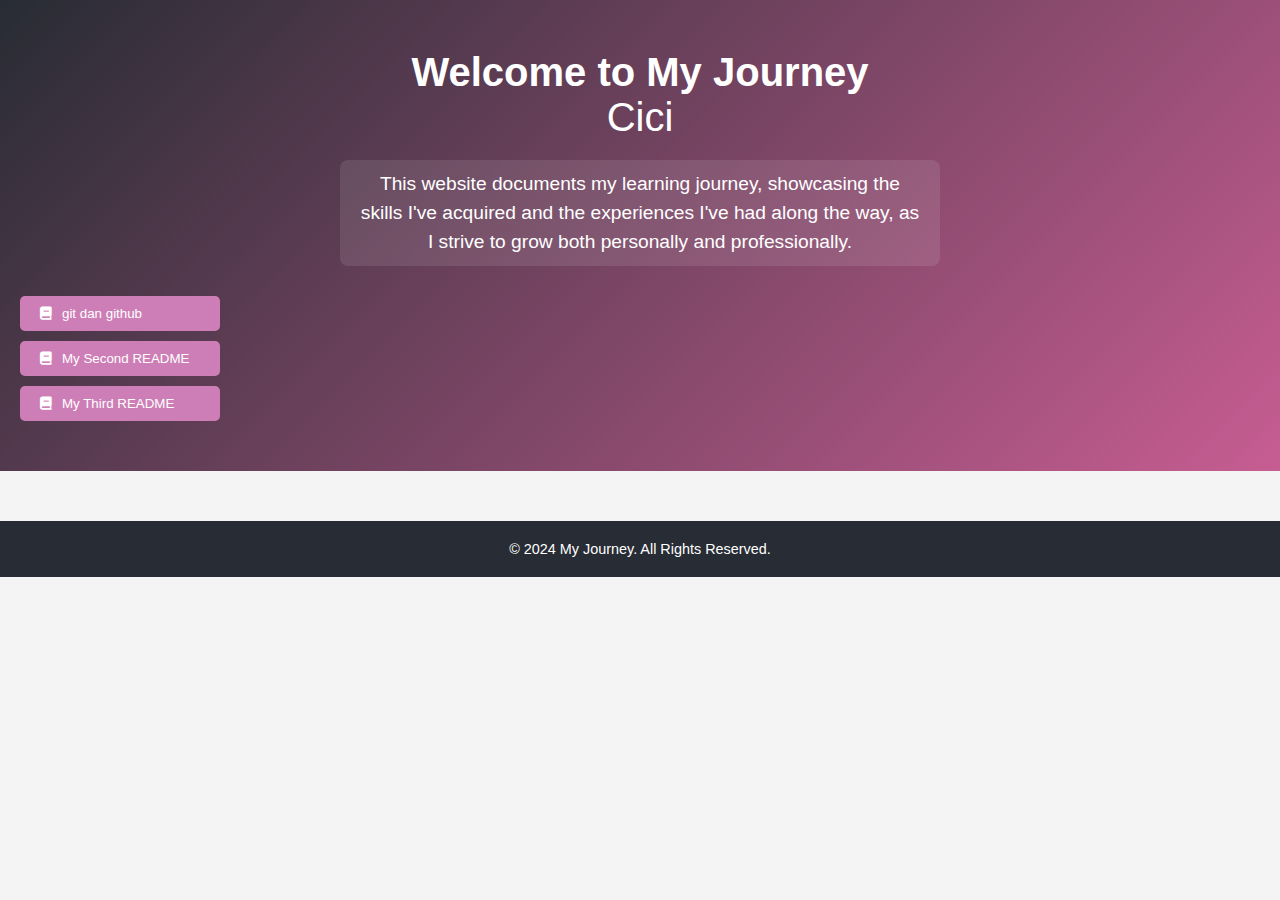
<file: index.html>
<!DOCTYPE html>
<html lang="en">
<head>
    <meta charset="UTF-8">
    <meta name="viewport" content="width=device-width, initial-scale=1.0">
    <link rel="stylesheet" href="https://cdnjs.cloudflare.com/ajax/libs/font-awesome/6.0.0-beta3/css/all.min.css">
    <link rel="stylesheet" href="styles.css">
    <title>README</title>
</head>
<body>
    <div class="hero">
        <h1>Welcome to My Journey</h1>
        <p class="author">Cici</p>
        <p class="description">
            This website documents my learning journey, showcasing the skills I've acquired and the experiences I've had along the way, as I strive to grow both personally and professionally.</p>
        <div id="buttonList">
            <!-- Buttons will be dynamically added here, listed downwards -->
        </div>
    </div>

    <div class="readme-container" id="readmeContainer">
        <!-- README.md content will be loaded here -->
    </div>

    <footer>
        <p>&copy; 2024 My Journey. All Rights Reserved.</p>
    </footer>

    <script src="script.js"></script>
</body>
</html>
</file>
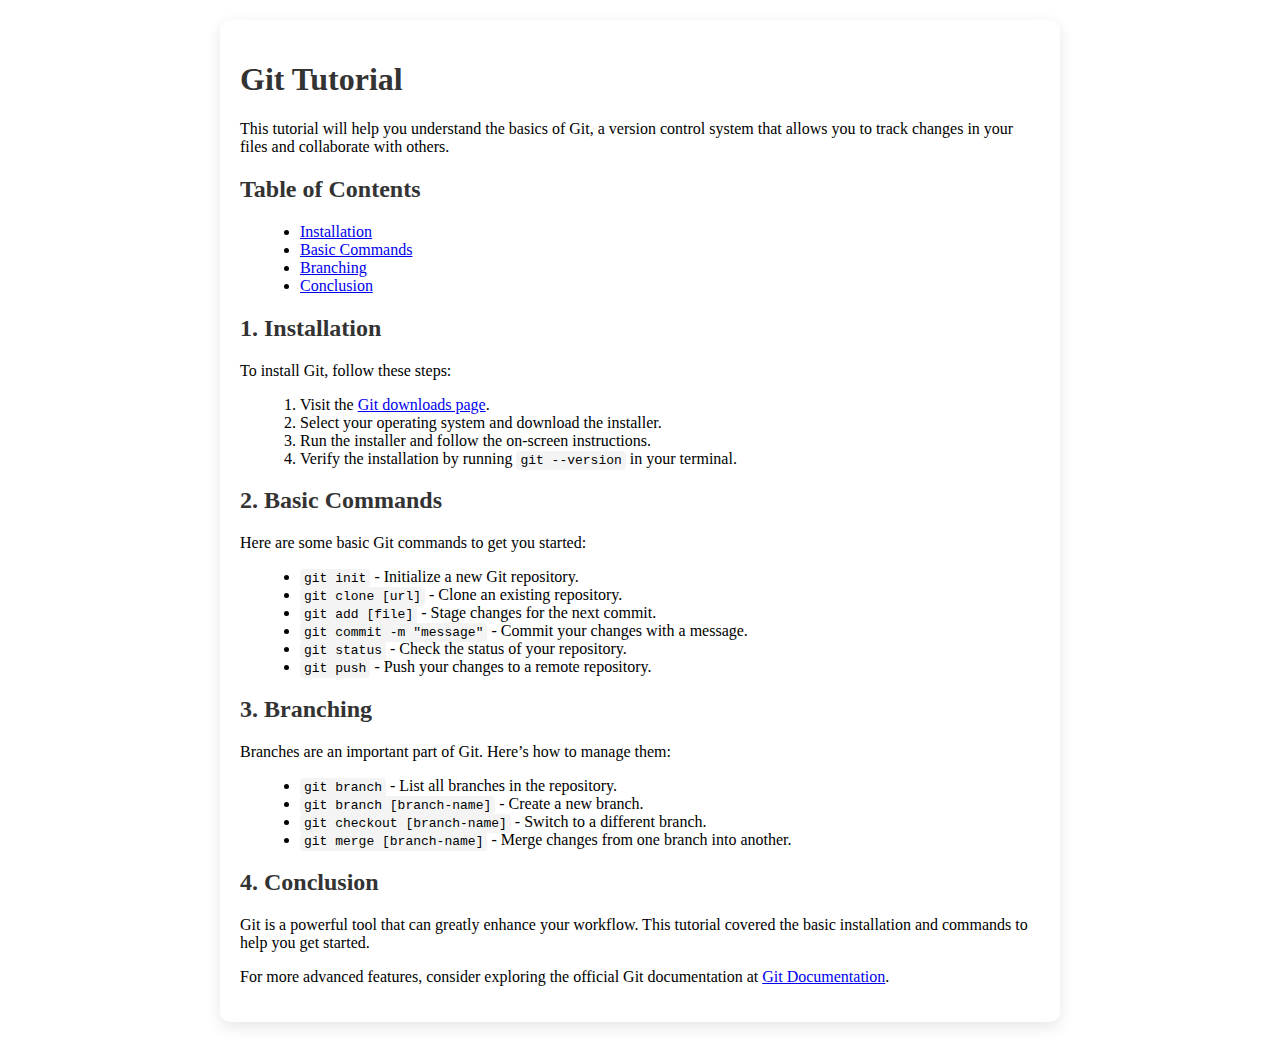
<file: git.html>
<!DOCTYPE html>
<html lang="en">
<head>
    <meta charset="UTF-8">
    <meta name="viewport" content="width=device-width, initial-scale=1.0">
    <title>Git Tutorial</title>
    <link rel="stylesheet" href="https://cdnjs.cloudflare.com/ajax/libs/font-awesome/6.0.0-beta3/css/all.min.css">
    <link rel="stylesheet" href="readme.css">
</head>
<body>
    <div class="tutorial-container">
        <h1>Git Tutorial</h1>
        <p>This tutorial will help you understand the basics of Git, a version control system that allows you to track changes in your files and collaborate with others.</p>

        <h2>Table of Contents</h2>
        <ul>
            <li><a href="#installation">Installation</a></li>
            <li><a href="#basic-commands">Basic Commands</a></li>
            <li><a href="#branching">Branching</a></li>
            <li><a href="#conclusion">Conclusion</a></li>
        </ul>

        <h2 id="installation">1. Installation</h2>
        <p>To install Git, follow these steps:</p>
        <ol>
            <li>Visit the <a href="https://git-scm.com/downloads" target="_blank">Git downloads page</a>.</li>
            <li>Select your operating system and download the installer.</li>
            <li>Run the installer and follow the on-screen instructions.</li>
            <li>Verify the installation by running <code>git --version</code> in your terminal.</li>
        </ol>

        <h2 id="basic-commands">2. Basic Commands</h2>
        <p>Here are some basic Git commands to get you started:</p>
        <ul>
            <li><code>git init</code> - Initialize a new Git repository.</li>
            <li><code>git clone [url]</code> - Clone an existing repository.</li>
            <li><code>git add [file]</code> - Stage changes for the next commit.</li>
            <li><code>git commit -m "message"</code> - Commit your changes with a message.</li>
            <li><code>git status</code> - Check the status of your repository.</li>
            <li><code>git push</code> - Push your changes to a remote repository.</li>
        </ul>

        <h2 id="branching">3. Branching</h2>
        <p>Branches are an important part of Git. Here’s how to manage them:</p>
        <ul>
            <li><code>git branch</code> - List all branches in the repository.</li>
            <li><code>git branch [branch-name]</code> - Create a new branch.</li>
            <li><code>git checkout [branch-name]</code> - Switch to a different branch.</li>
            <li><code>git merge [branch-name]</code> - Merge changes from one branch into another.</li>
        </ul>

        <h2 id="conclusion">4. Conclusion</h2>
        <p>Git is a powerful tool that can greatly enhance your workflow. This tutorial covered the basic installation and commands to help you get started.</p>
        <p>For more advanced features, consider exploring the official Git documentation at <a href="https://git-scm.com/doc" target="_blank">Git Documentation</a>.</p>
    </div>
</body>
</html>
</file>
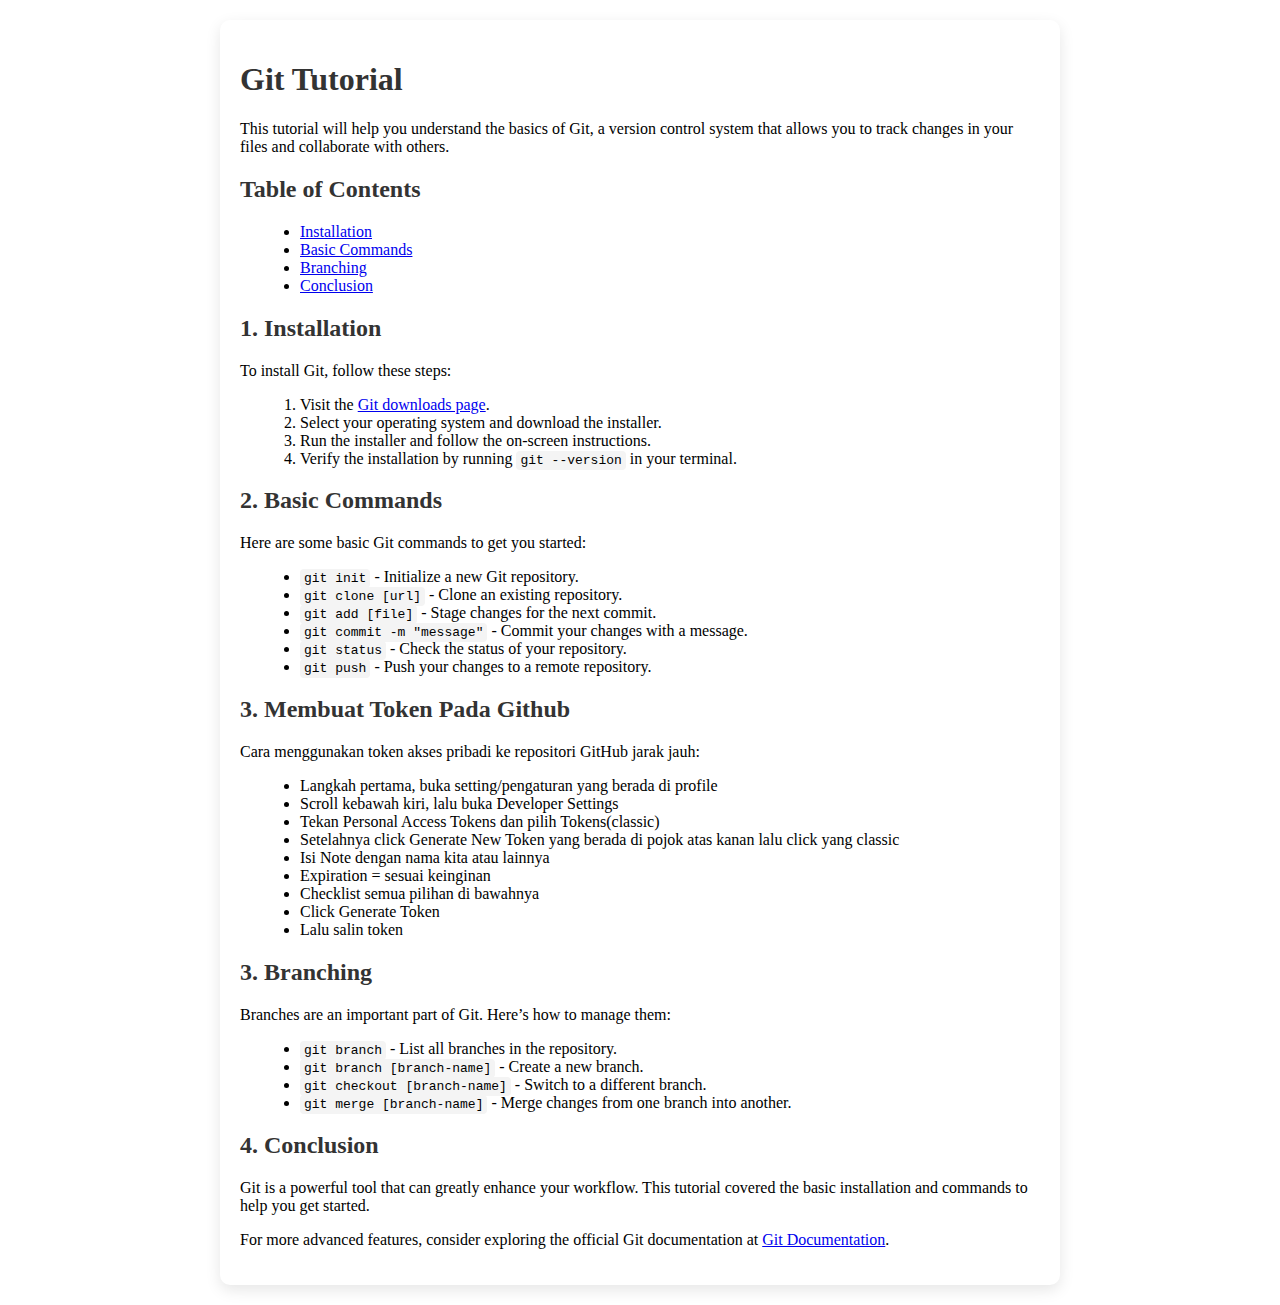
<file: doc/git.html>
<!DOCTYPE html>
<html lang="en">
<head>
    <meta charset="UTF-8">
    <meta name="viewport" content="width=device-width, initial-scale=1.0">
    <title>Git Tutorial</title>
    <link rel="stylesheet" href="https://cdnjs.cloudflare.com/ajax/libs/font-awesome/6.0.0-beta3/css/all.min.css">
    <link rel="stylesheet" href="readme.css">
</head>
<body>
    <div class="tutorial-container">
        <h1>Git Tutorial</h1>
        <p>This tutorial will help you understand the basics of Git, a version control system that allows you to track changes in your files and collaborate with others.</p>

        <h2>Table of Contents</h2>
        <ul>
            <li><a href="#installation">Installation</a></li>
            <li><a href="#basic-commands">Basic Commands</a></li>
            <li><a href="#branching">Branching</a></li>
            <li><a href="#conclusion">Conclusion</a></li>
        </ul>

        <h2 id="installation">1. Installation</h2>
        <p>To install Git, follow these steps:</p>
        <ol>
            <li>Visit the <a href="https://git-scm.com/downloads" target="_blank">Git downloads page</a>.</li>
            <li>Select your operating system and download the installer.</li>
            <li>Run the installer and follow the on-screen instructions.</li>
            <li>Verify the installation by running <code>git --version</code> in your terminal.</li>
        </ol>

        <h2 id="basic-commands">2. Basic Commands</h2>
        <p>Here are some basic Git commands to get you started:</p>
        <ul>
            <li><code>git init</code> - Initialize a new Git repository.</li>
            <li><code>git clone [url]</code> - Clone an existing repository.</li>
            <li><code>git add [file]</code> - Stage changes for the next commit.</li>
            <li><code>git commit -m "message"</code> - Commit your changes with a message.</li>
            <li><code>git status</code> - Check the status of your repository.</li>
            <li><code>git push</code> - Push your changes to a remote repository.</li>
        </ul>

        <h2 id="basic-commands">3. Membuat Token Pada Github</h2>
        <p>Cara menggunakan token akses pribadi ke repositori GitHub jarak jauh:</p>
        <ul>
            <li>Langkah pertama, buka setting/pengaturan yang berada di profile</li>
            <li>Scroll kebawah kiri, lalu buka Developer Settings</li>
            <li>Tekan Personal Access Tokens dan pilih Tokens(classic)</li>
            <li>Setelahnya click Generate New Token yang berada di pojok atas kanan lalu click yang classic</li>
            <li>Isi Note dengan nama kita atau lainnya</li>
            <li>Expiration = sesuai keinginan</li>
            <li>Checklist semua pilihan di bawahnya</li>
            <li>Click Generate  Token</li>
            <li>Lalu salin token</li>
        </ul>

        

        <h2 id="branching">3. Branching</h2>
        <p>Branches are an important part of Git. Here’s how to manage them:</p>
        <ul>
            <li><code>git branch</code> - List all branches in the repository.</li>
            <li><code>git branch [branch-name]</code> - Create a new branch.</li>
            <li><code>git checkout [branch-name]</code> - Switch to a different branch.</li>
            <li><code>git merge [branch-name]</code> - Merge changes from one branch into another.</li>
        </ul>

        <h2 id="conclusion">4. Conclusion</h2>
        <p>Git is a powerful tool that can greatly enhance your workflow. This tutorial covered the basic installation and commands to help you get started.</p>
        <p>For more advanced features, consider exploring the official Git documentation at <a href="https://git-scm.com/doc" target="_blank">Git Documentation</a>.</p>
    </div>
</body>
</html>
</file>
<file: styles.css>
/* Global Styles */
* {
    margin: 0;
    padding: 0;
    box-sizing: border-box;
}

body {
    font-family: 'Arial', sans-serif;
    background-color: #f4f4f4;
    color: #333;
    text-align: center;
}
 .author {
    font-size: 2.5rem;
    animation: slideIn 1s ease forwards; /* Slide-in animation for heading */
}


.hero {
    background: linear-gradient(135deg, #282c34, #c75d92);
    color: white;
    padding: 50px 0;
    animation: fadeIn 1s ease-in-out; /* Fade-in animation for hero */
}

h1 {
    font-size: 2.5rem;
    animation: slideIn 1s ease forwards; /* Slide-in animation for heading */
}
.description {
    font-size: 1.2rem; /* Increase font size for better readability */
    line-height: 1.5; /* Improved line height */
    max-width: 600px; /* Limit the width for better alignment */
    margin: 20px auto; /* Center the paragraph */
    padding: 10px 20px; /* Padding around the text */
    background: rgba(255, 255, 255, 0.1); /* Semi-transparent background for emphasis */
    border-radius: 8px; /* Rounded corners */
}

#buttonList {
    margin-top: 20px;
    display: flex;
    flex-direction: column; /* Make buttons stack vertically */
    align-items: flex-start; /* Align buttons to the left */
    padding-left: 20px; /* Optional: add padding for better appearance */
}


/* Button Styles */
button {
    margin-top: 10px;
    padding: 10px 20px;
    background-color: #ce7eb6;
    color: #fff;
    border: none;
    border-radius: 5px;
    cursor: pointer;
    transition: background-color 0.3s ease, transform 0.3s ease; /* Add transform transition */
    width: 200px; /* Fixed width to align buttons neatly */
    display: flex; /* Allow icon and text to be inline */
    align-items: center; /* Center the icon and text vertically */
    position: relative; /* For pseudo-element positioning */
    overflow: hidden; /* Ensure the pseudo-element is contained */
}

/* Icon styles */
button i {
    margin-right: 10px; /* Space between icon and text */
}

/* Button Hover Effect */
button:hover {
    background-color: #21a1f1;
    transform: scale(1.05); /* Scale up the button on hover */
}

/* Button Active Effect */
button:active {
    transform: scale(0.95); /* Scale down when button is pressed */
}

/* Cool Hover Effect with Pseudo-element */
button::after {
    content: '';
    position: absolute;
    left: 50%;
    top: 50%;
    width: 300%; /* Start width */
    height: 300%; /* Start height */
    background: rgba(255, 255, 255, 0.2); /* White with some transparency */
    border-radius: 50%; /* Circle shape */
    transition: all 0.5s ease; /* Smooth transition */
    transform: translate(-50%, -50%) scale(0); /* Center and scale down */
    z-index: 0; /* Behind the text */
}

button:hover::after {
    transform: translate(-50%, -50%) scale(1); /* Scale up on hover */
}

button {
    position: relative; /* For pseudo-element positioning */
    z-index: 1; /* Ensure button text is above the pseudo-element */
}

/* README Container */
.readme-container {
    margin: 40px auto;
    padding: 20px;
    max-width: 800px;
    background: white;
    border-radius: 10px;
    box-shadow: 0 5px 15px rgba(0, 0, 0, 0.1);
    text-align: left;
    display: none; /* Hidden initially */
}

/* Footer Styles */
footer {
    margin-top: 50px;
    padding: 20px;
    background-color: #282c34;
    color: white;
    font-size: 0.9rem;
}

/* Animations */
@keyframes fadeIn {
    from { opacity: 0; }
    to { opacity: 1; }
}

@keyframes slideIn {
    from { transform: translateY(-20px); opacity: 0; }
    to { transform: translateY(0); opacity: 1; }
}
</file>
<file: readme.css>
.tutorial-container {
    max-width: 800px;
    margin: 20px auto;
    padding: 20px;
    background: white;
    border-radius: 10px;
    box-shadow: 0 5px 15px rgba(0, 0, 0, 0.1);
    text-align: left;
}

h1, h2 {
    color: #333;
}

ul, ol {
    margin-left: 20px;
}

code {
    background-color: #f4f4f4;
    padding: 2px 4px;
    border-radius: 4px;
}
</file>
<file: doc/readme.css>
.tutorial-container {
    max-width: 800px;
    margin: 20px auto;
    padding: 20px;
    background: white;
    border-radius: 10px;
    box-shadow: 0 5px 15px rgba(0, 0, 0, 0.1);
    text-align: left;
}

h1, h2 {
    color: #333;
}

ul, ol {
    margin-left: 20px;
}

code {
    background-color: #f4f4f4;
    padding: 2px 4px;
    border-radius: 4px;
}
</file>
